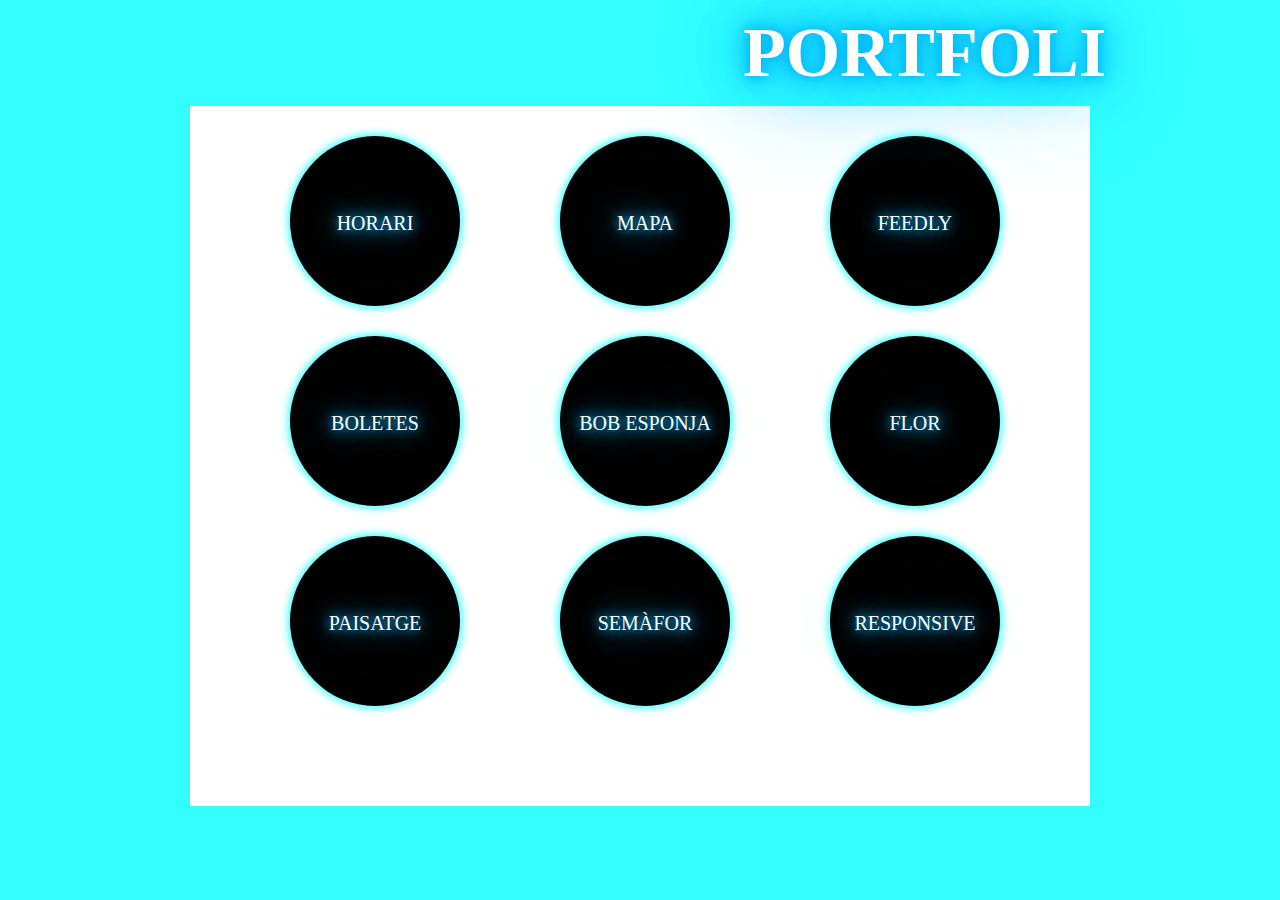
<file: index.html>
<!DOCTYPE html>
<html>
<head>
<meta charset="utf-8">
<meta lang="en">
<meta author="saprit">
<title>PORTFOLI</title>
  <link rel="stylesheet" href="estilos.css">
  </head>

<body>
<div id="cabecera"><h1>PORTFOLI</h1></div>
<div id="contenedor">
<div class="boletes"><a href="02_kaur/index.html" target="_blank"><p>HORARI</p></a></div>
<div class="boletes"><a href="mapa/index.html" target="_blank"><p>MAPA</p></a></div>
<div class="boletes"><a href="FEEDLY/index.html" target= "_blank"><p>FEEDLY</p></a></div>
<div class="boletes"><a href="BOLETES/index.html" target="_blank"><p>BOLETES</p></a></div>
<div class="boletes"><a href="BOB_ESPONJA/index.html" target= "_blank"><p>BOB ESPONJA</p></a></div>
<div class="boletes"><a href="FLOR/index.html" target="_blank"><p>FLOR</p></a></div>
<div class="boletes"><a href="PAISATGE/index.html" target="_blank"><p>PAISATGE</p></a></div>
<div class="boletes"><a href="SEMAFOR/index.html" target="_blank"><p>SEMÀFOR</p></a></div>
<div class="boletes"><a href="RESPONSIVE/index.html" target="_blank"><p>RESPONSIVE</p></a></div>













</div>







</body>
</html>
</file>
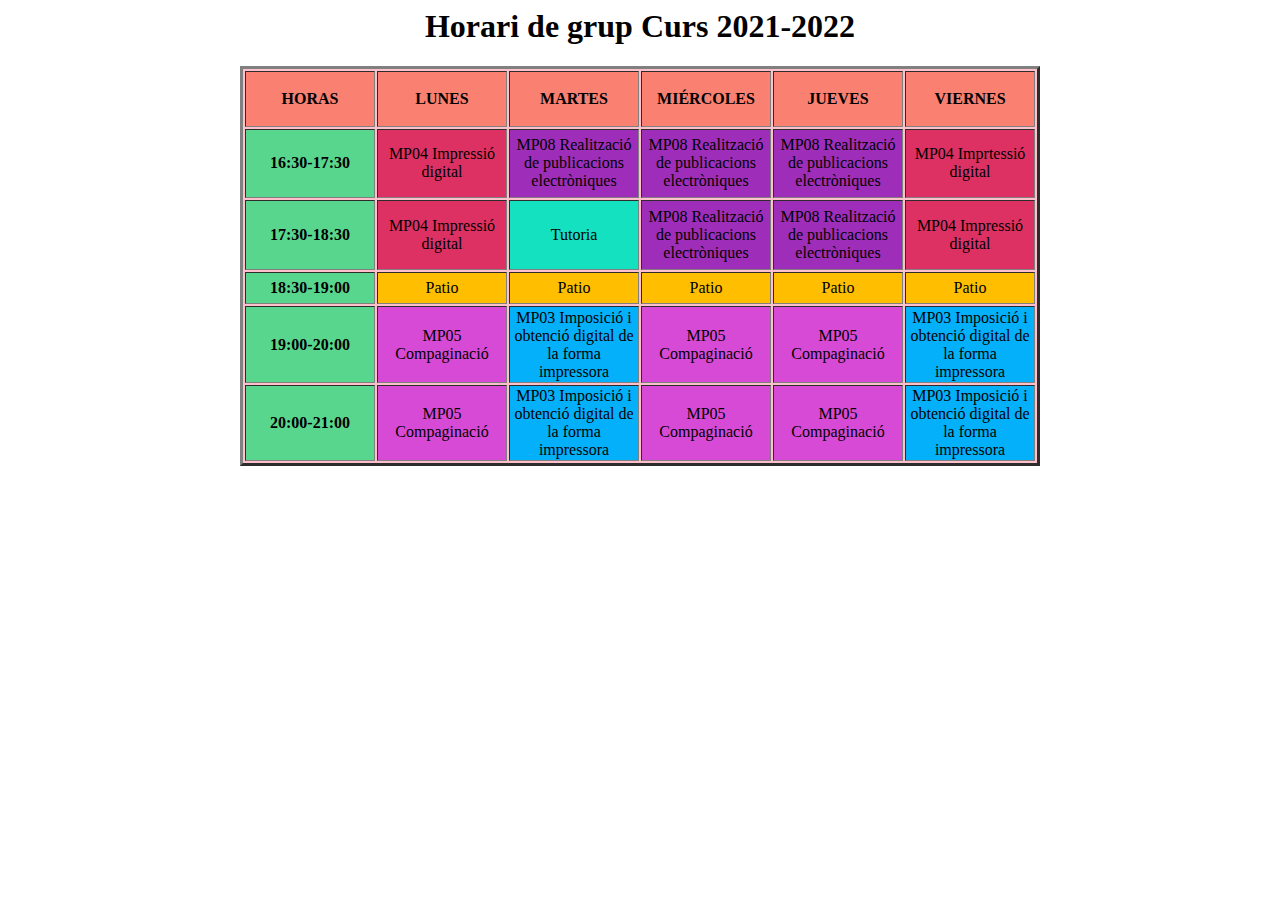
<file: 02_kaur/index.html>
<html>
<!DOCTYPE html>
<head>
  <meta charset="utf-8">
  <meta lang="es">
  <meta author="Saprit">
  <title>mi horario</title>
</head>
<body>
  <h1><center>Horari de grup Curs 2021-2022</h1>
  <table bgcolor="pink" width="800px" height="400px" border="3px" align="center">
    <tr>
      <td width="16%" height="20%" bgcolor="#FA8072" align=center> <strong>HORAS</strong></td>
      <td width="16%" height="20%" bgcolor="#FA8072" align=center> <strong>LUNES</strong></td>
      <td width="16%" height="20%" bgcolor="#FA8072" align=center> <strong>MARTES</strong></td>
      <td width="16%" height="20%" bgcolor="#FA8072" align=center> <strong>MIÉRCOLES</strong></td>
      <td width="16%" height="20%" bgcolor="#FA8072" align=center> <strong>JUEVES</strong></td>
      <td width="16%" height="20%" bgcolor="FA8072" align=center> <strong>VIERNES</strong></td>
    </tr>
    <tr>
      <td width="16%" height="20%" bgcolor="#58D68D " align=center> <strong>16:30-17:30</strong></td>
      <td width="16%" height="20%" bgcolor="#DE3163" align=center> MP04 Impressió digital</td>
      <td width="16%" height="20%" bgcolor="#9E2EB9" align=center> MP08 Realització de publicacions electròniques</td>
      <td width="16%" height="20%" bgcolor="#9E2EB9" align=center> MP08 Realització de publicacions electròniques</td>
      <td width="16%" height="20%" bgcolor="#9E2EB9" align=center> MP08 Realització de publicacions electròniques</td>
      <td width="16%" height="20%" bgcolor="#DE3163" align=center> MP04 Imprtessió digital</td>
    </tr>
    <tr>
      <td width="16%" height="20%" bgcolor="#58D68D " align=center> <strong>17:30-18:30</strong></td>
      <td width="16%" height="20%" bgcolor="#DE3163" align=center>MP04 Impressió digital</td>
      <td width="16%" height="20%" bgcolor="#14E1BF" align=center>Tutoria</td>
      <td width="16%" height="20%" bgcolor="#9E2EB9" align=center>MP08 Realització de publicacions electròniques</td>
      <td width="16%" height="20%" bgcolor="#9E2EB9" align=center>MP08 Realització de publicacions electròniques</td>
      <td width="16%" height="20%" bgcolor="#DE3163" align=center>MP04 Impressió digital</td>
    </tr>
    <tr>
      <td width="16%" height="10%" bgcolor="#58D68D " align=center><strong>18:30-19:00</strong></td>
      <td width="16%" height="10%" bgcolor="#FFBF00" align=center>Patio</td>
      <td width="16%" height="10%" bgcolor="#FFBF00" align=center>Patio</td>
      <td width="16%" height="10%" bgcolor="#FFBF00" align=center>Patio</td>
      <td width="16%" height="10%" bgcolor="#FFBF00" align=center>Patio</td>
      <td width="16%" height="10%" bgcolor="#FFBF00" align=center>Patio</td>
    </tr>
    <tr>
      <td width="16%" height="20%" bgcolor="#58D68D " align=center><strong>19:00-20:00</strong></td>
      <td width="16%" height="20%" bgcolor="D64AD6" align=center>MP05 Compaginació</td>
      <td width="16%" height="20%" bgcolor="#04B0FA" align=center>MP03 Imposició i obtenció digital de la forma impressora</td>
      <td width="16%" height="20%" bgcolor="#D64AD6" align=center>MP05 Compaginació</td>
      <td width="16%" height="20%" bgcolor="D64AD6" align=center>MP05 Compaginació</td>
      <td width="16%" height="20%" bgcolor="#04B0FA" align=center>MP03 Imposició i obtenció digital de la forma impressora</td>
    </tr>
    <tr>
      <td width="16%" height="20%" bgcolor="#58D68D " align=center><strong>20:00-21:00</strong></td>
      <td width="16%" height="20%" bgcolor="D64AD6" align=center>MP05 Compaginació</td>
      <td width="16%" height="20%" bgcolor="#04B0FA" align=center>MP03 Imposició i obtenció digital de la forma impressora</td>
      <td width="16%" height="20%" bgcolor="#D64AD6" align=center>MP05 Compaginació</td>
      <td width="16%" height="20%" bgcolor="#D64AD6" align=center>MP05 Compaginació</td>
      <td width="16%" height="20%" bgcolor="#04B0FA" align=center>MP03 Imposició i obtenció digital de la forma impressora</td>
    </tr>
  </table>
</body>
</html>
</file>
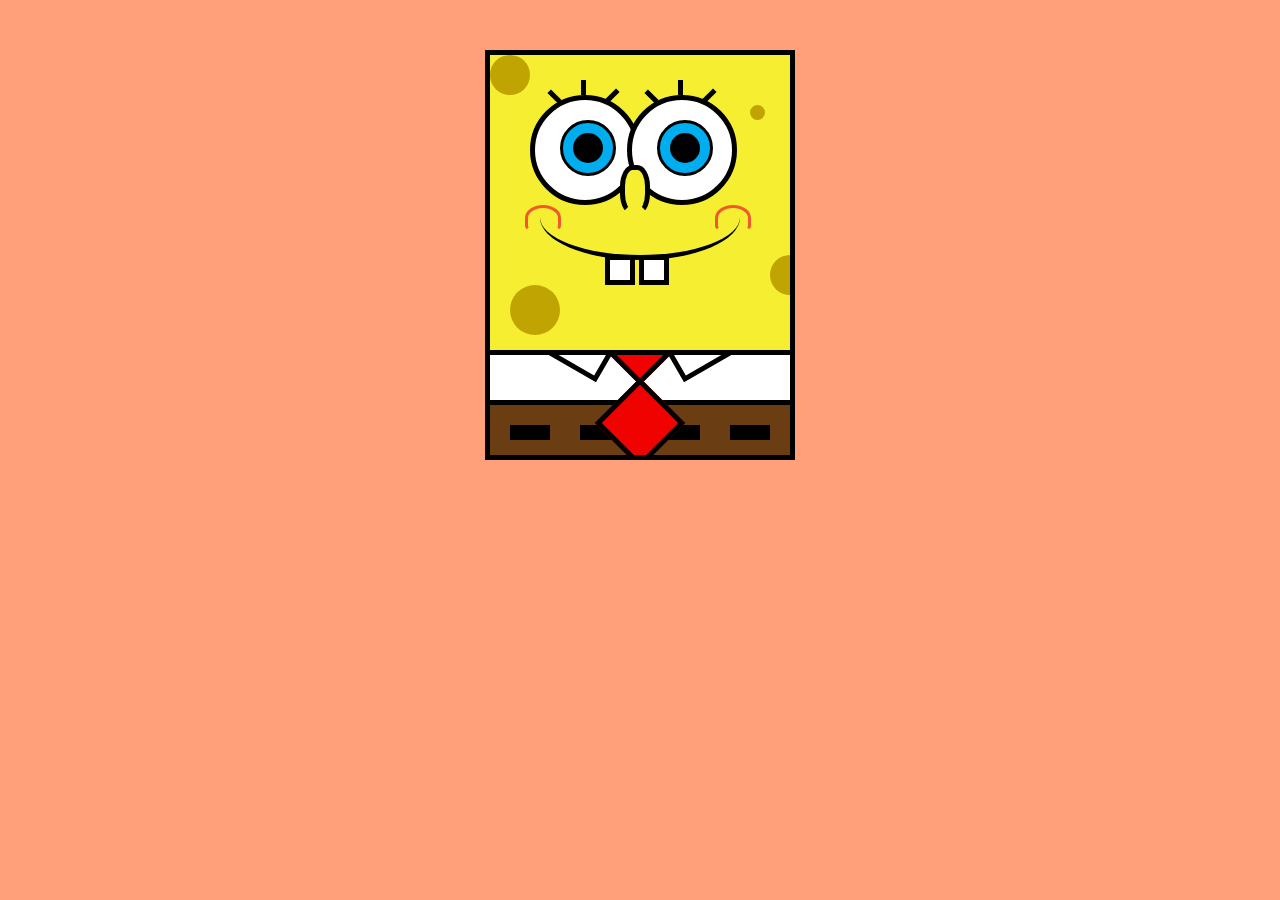
<file: BOB_ESPONJA/index.html>
<!DOCTYPE html>
<html>
<head>
  <meta charset="utf-8">
  <meta lang="en">
  <meta author="SAPRIT">
  <title>Bob Esponja</title>
  <link rel="stylesheet" href="estils.css">
</head>
<body>
  <div class="cuerpo">
    <div class="ojos">
      <div class="ojo">
        <div class="pestanas">
          <div class="pestana primera"></div>
          <div class="pestana segunda"></div>
          <div class="pestana tercera"></div>
        </div>
        <div class="ojo_externo">
          <div class="ojo_interno"></div>
        </div>
      </div>

      <div class="ojo">
        <div class="pestanas">
          <div class="pestana primera"></div>
          <div class="pestana segunda"></div>
          <div class="pestana tercera"></div>
        </div>
        <div class="ojo_externo">
          <div class="ojo_interno"></div>
        </div>
      </div>
    </div>

    <div class="nariz"></div>

    <div class="boca">

      <div class="mejilla primera"></div>

      <div class="dientes">
        <div class="diente"></div>
        <div class="diente"></div>
      </div>

      <div class="mejilla segunda"></div>
    </div>

    <div class="poro primero"></div>
    <div class="poro segundo"></div>
    <div class="poro tercero"></div>
    <div class="poro cuarto"></div>


      <div class="camisa">

        <div class="cuello primero"></div>

        <div class="corbata">
            <div class="cuello_corbata"></div>
        </div>

        <div class="cuello segundo"></div>

      </div>

      <div class="cola_corbata"></div>
      <div class="pantalones">
          <div class="cinturon primero"></div>
          <div class="cinturon segundo"></div>
          <div class="cinturon tercero"></div>
          <div class="cinturon cuarto"></div>
      </div>

  </div>

</body>
</html>
</file>
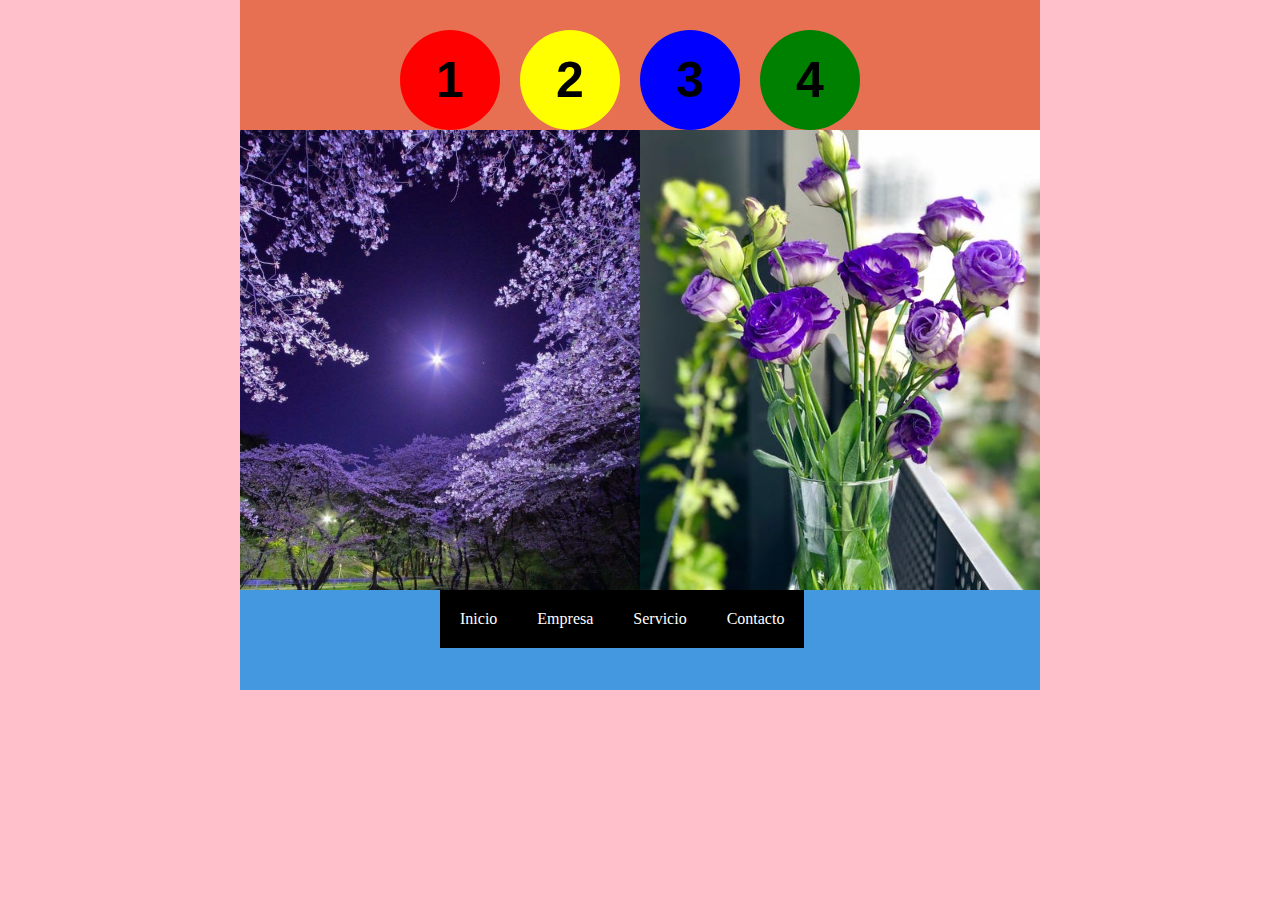
<file: BOLETES/index.html>
<!DOCTYPE html>
<html>
 <head>
   <meta charset="utf-8">
   <meta lang="es">
   <meta author="SAPRIT">
   <title>Flotamos</title>
   <link rel="stylesheet" href="estils.css" type="text/css">
  </head>

  <body>
    <div id="contenidor">
    <div id="cabecera">
    <div id="menu">
      <div id="uno" class="boletas"><p>1</p></div>
      <div id="dos" class="boletas"><p>2</p></div>
      <div id="tres" class="boletas"><p>3</p></div>
      <div id="cuatro" class="boletas"><p>4</p></div>
    </div>
    </div>

      <div class="izq"></div>
      <div class="der"></div>
      <div id="footer">
        <ul>
          <li><a href="#">Inicio</a></li>
          <li><a href="#">Empresa</a></li>
          <li><a href="#">Servicio</a></li>
          <li><a href="#">Contacto</a></li>
        </ul>

    </div>

  </body>
</html>
</file>
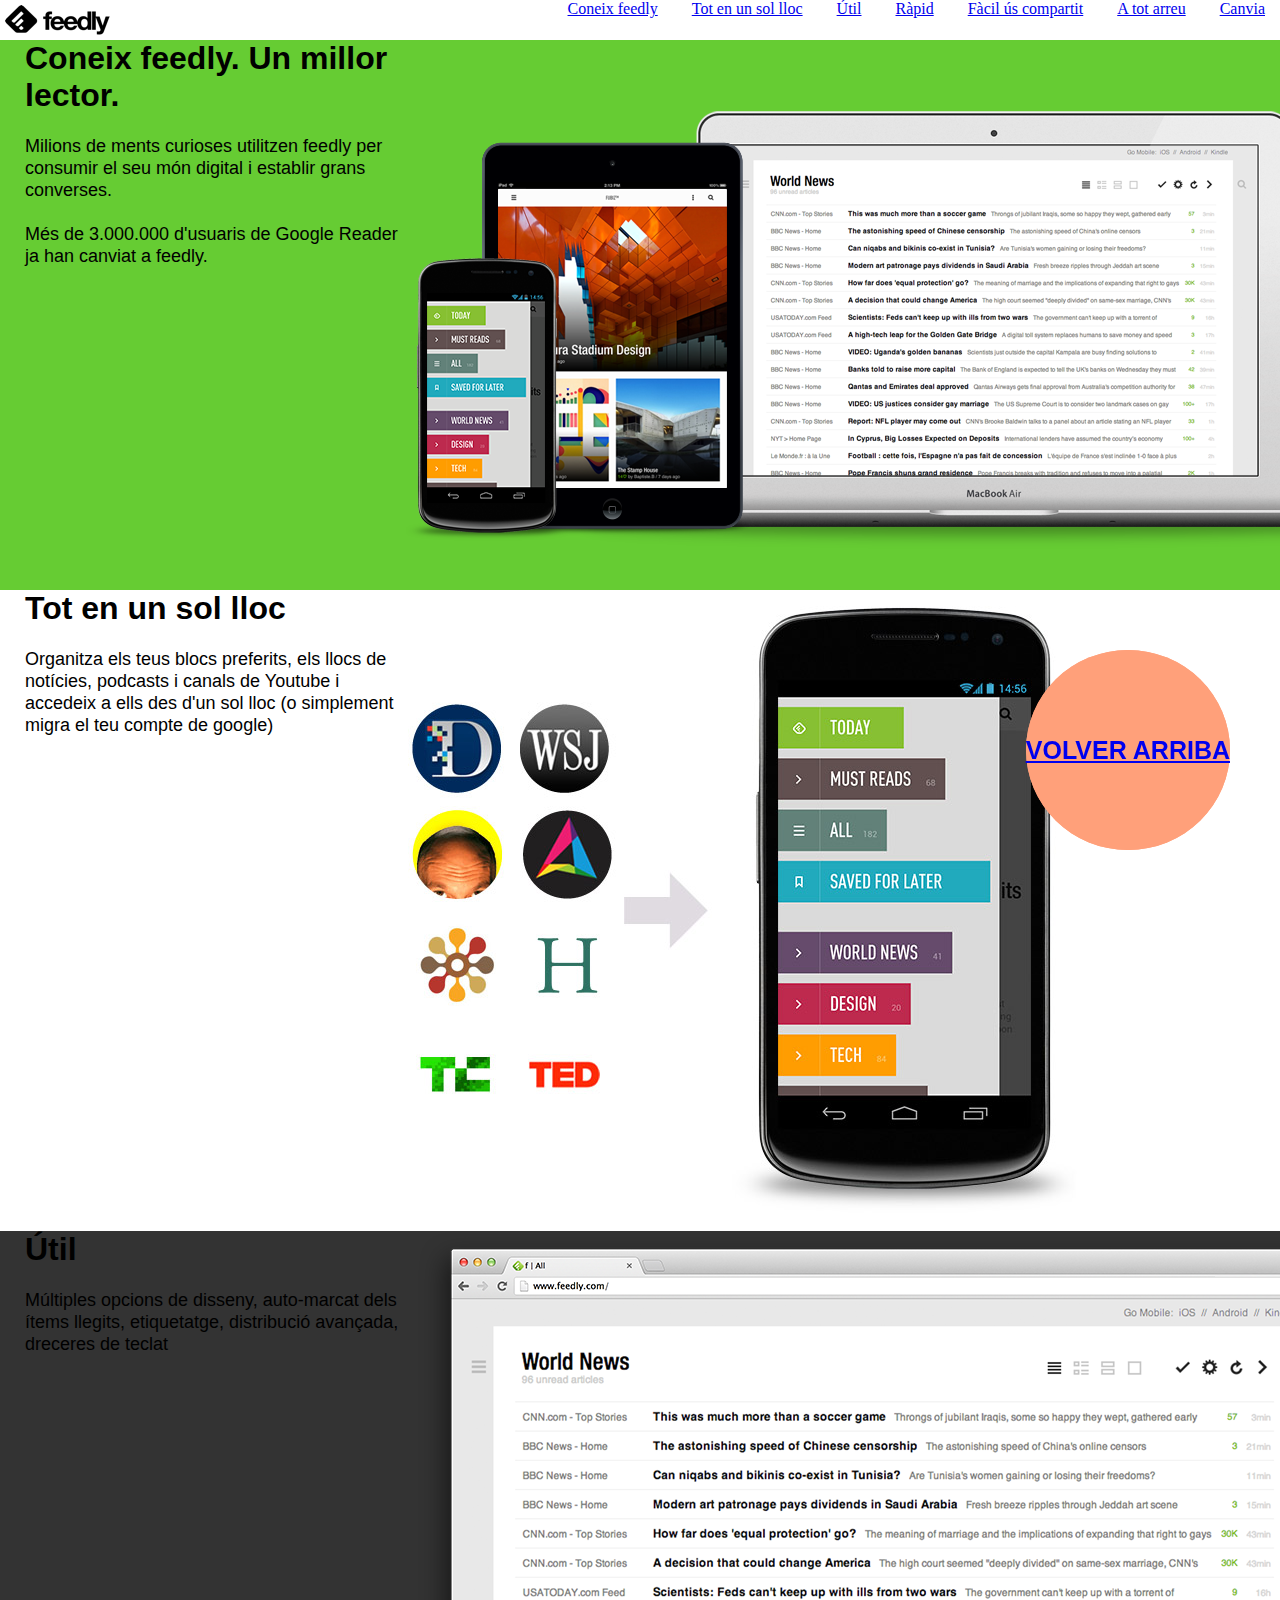
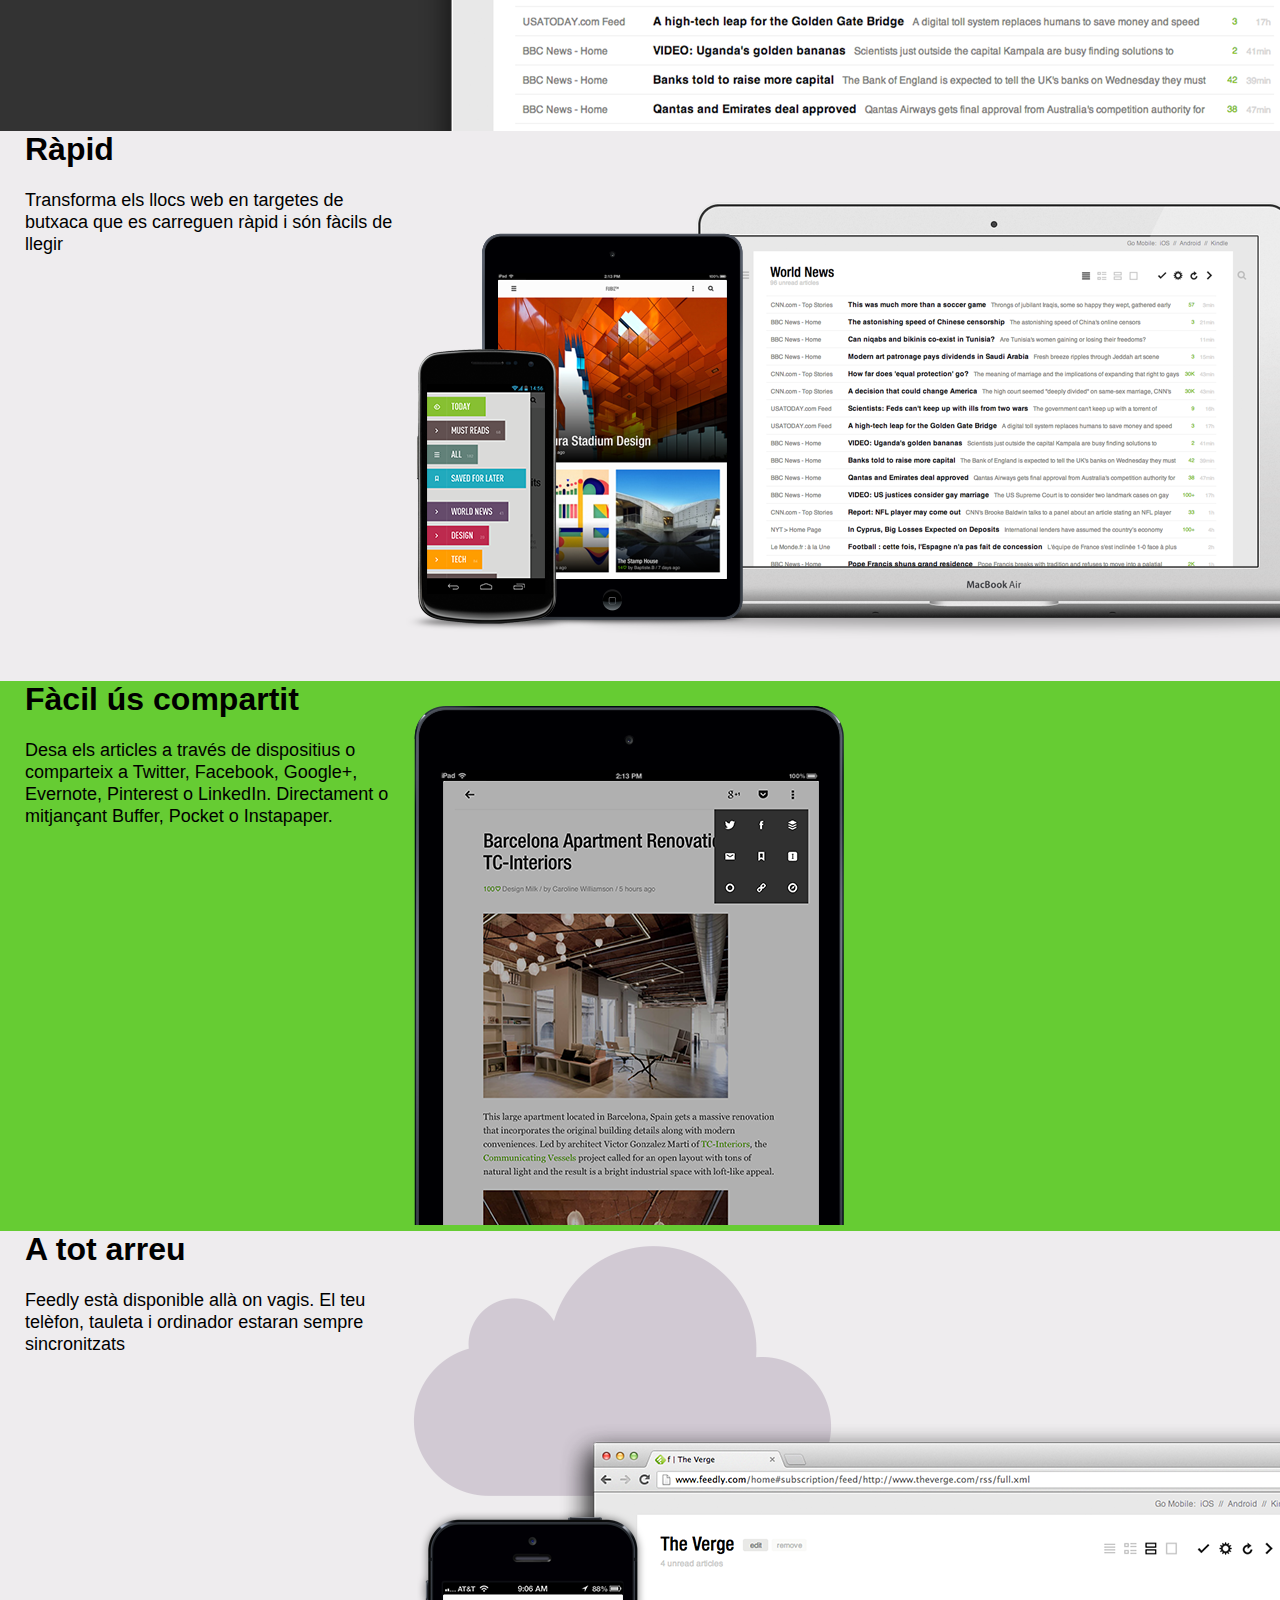
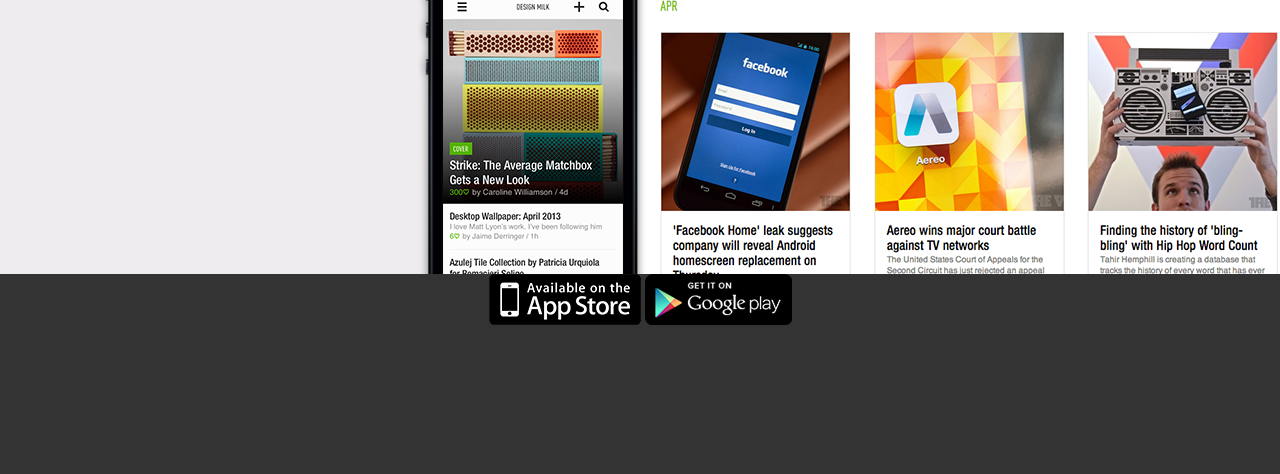
<file: FEEDLY/index.html>
<!DOCTYPE html>

<html>

<head>
  <meta charset="utf-8">
  <meta lang="en">
  <meta autor="SAPRIT">
  <title> Feedly </title>
  <link rel="stylesheet" href="estils.css">
</head>

<body>
<div id="boton"><a href=inici>VOLVER ARRIBA</a></div>

  <div id="cabecera"> <a name="cabecera"></a><a name="inici"></a>
<ul>
  <li><a href="#coneix"target="blank">Coneix feedly</a></li>
  <li><a href="#tot"target="blank">Tot en un sol lloc</a></li>
  <li><a href="#útil"target="blank">Útil</a></li>
  <li><a href="#ràpid"target="blank">Ràpid</a></li>
  <li><a href="#fàcil"target="blank">Fàcil ús compartit</a></li>
  <li><a href="#arreu"target="blank">A tot arreu</a></li>
  <li><a href="#footer"target="blank">Canvia</a></li>
</ul>
</div>

  <div id="coneix">
    <h1> <a name="coneix">Coneix feedly. Un millor lector.</a></h1>
<p>Milions de ments curioses utilitzen feedly per consumir el seu món digital i
  establir grans converses.
<br><br>Més de 3.000.000 d'usuaris de Google Reader ja han canviat a feedly.
</p> </div>

  <div id="tot">
    <h1> <a name="tot">Tot en un sol lloc</a></h1>
<p>Organitza els teus blocs preferits, els llocs de notícies, podcasts i canals
  de Youtube i accedeix a ells des d'un sol lloc (o simplement migra el teu compte de google)
</p></div>

  <div id="útil">
    <h1> <a name="ràpid">Útil</a></h1>
<p>Múltiples opcions de disseny, auto-marcat dels ítems llegits, etiquetatge,
  distribució avançada, dreceres de teclat
</p></div>

  <div id="ràpid">
    <h1> <a name="ràpid">Ràpid</a></h1>
<p>Transforma els llocs web en targetes de butxaca que
  es carreguen ràpid i són fàcils de llegir</p>

</div>
  <div id="fàcil">
  <h1> <a name="fàcil">Fàcil ús compartit</a></h1>
<p>Desa els articles a través de dispositius o comparteix
   a Twitter, Facebook, Google+, Evernote, Pinterest o
   LinkedIn. Directament o mitjançant Buffer, Pocket o
   Instapaper.</p>

</div>
  <div id="arreu">
    <h1><a name="arreu">A tot arreu</a></h1>
<p>Feedly està disponible allà on vagis. El teu telèfon, tauleta i ordinador
  estaran sempre sincronitzats</p></div>

<div id="footer"><a name="canvia">
<center>
  <a href="https://apps.apple.com/es/app/feedly-smart-news-reader/id396069556"
  target="_blank"><img src="img/appstore.png"></a>
  <a href="https://play.google.com/store/apps/details?id=com.devhd.feedly&hl=es_CO"
  target="_blank"><img src="img/googleplay.png"></a>
<div id="boton"><a href="#inici">VOLVER ARRIBA</a></div>
 </div>

</body>
</html>
</file>
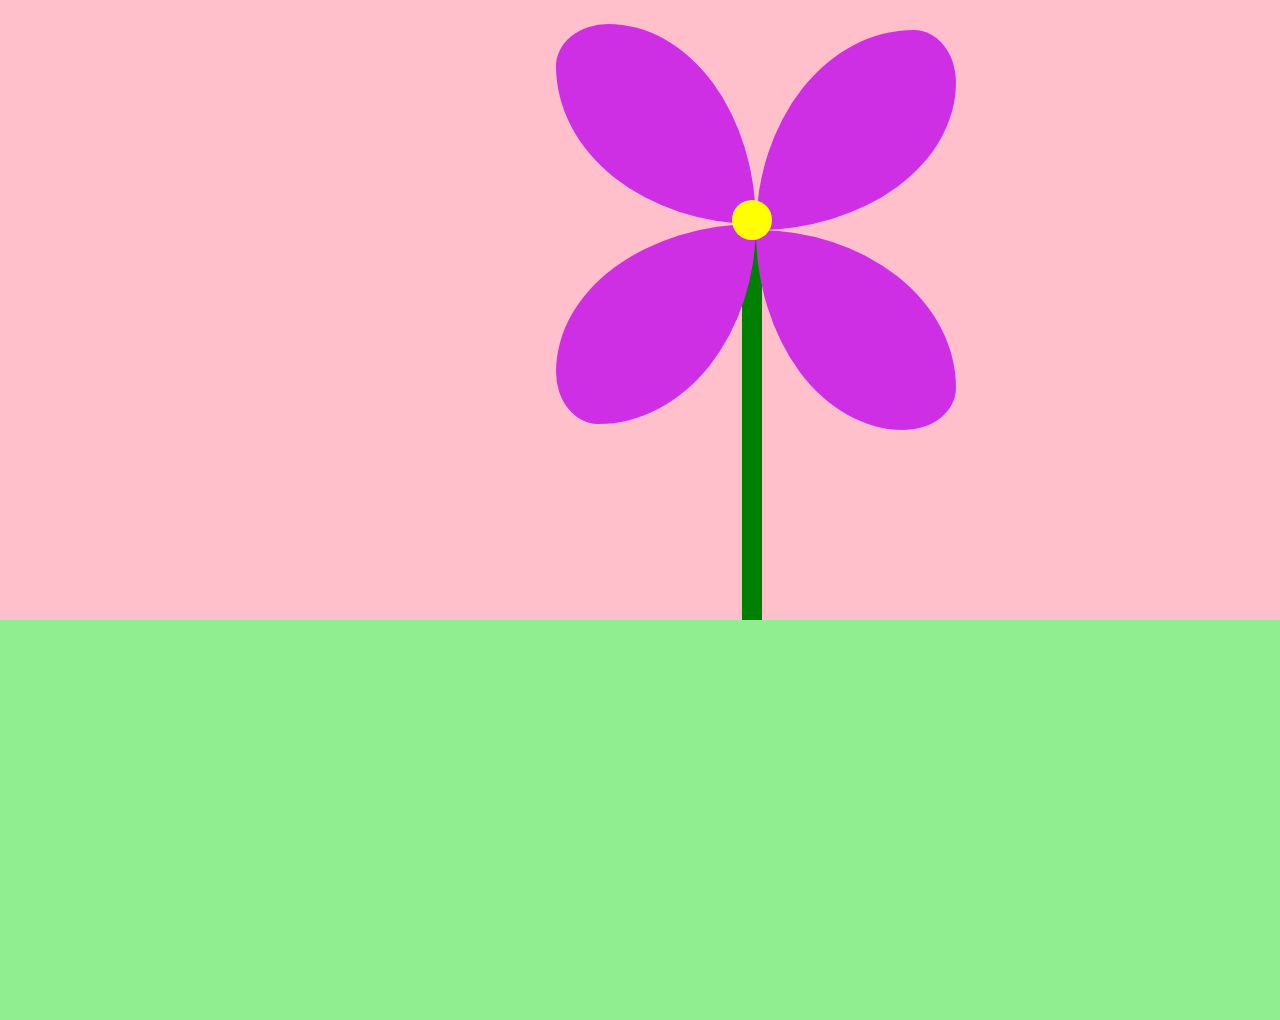
<file: FLOR/index.html>
<!DOCTYPE html>
<html >
  <head>
    <meta charset="utf-8">
    <meta lang="es" dir="ltr">
    <meta author=saprit>
    <link rel="stylesheet" href="estils.css">
    <title>mi floreta</title>
  </head>
  <body>

    <div id="flor">
    <div class="petalo" id="p1"></div>
    <div class="petalo" id="p2"></div>
    <div class="petalo" id="p3"></div>
    <div class="petalo" id="p4"></div>
    <div class="boleta"></div>
    </div>
    <div class="palo"></div>
    <div class="gespa"></div>











    </body>
    </html>
</file>
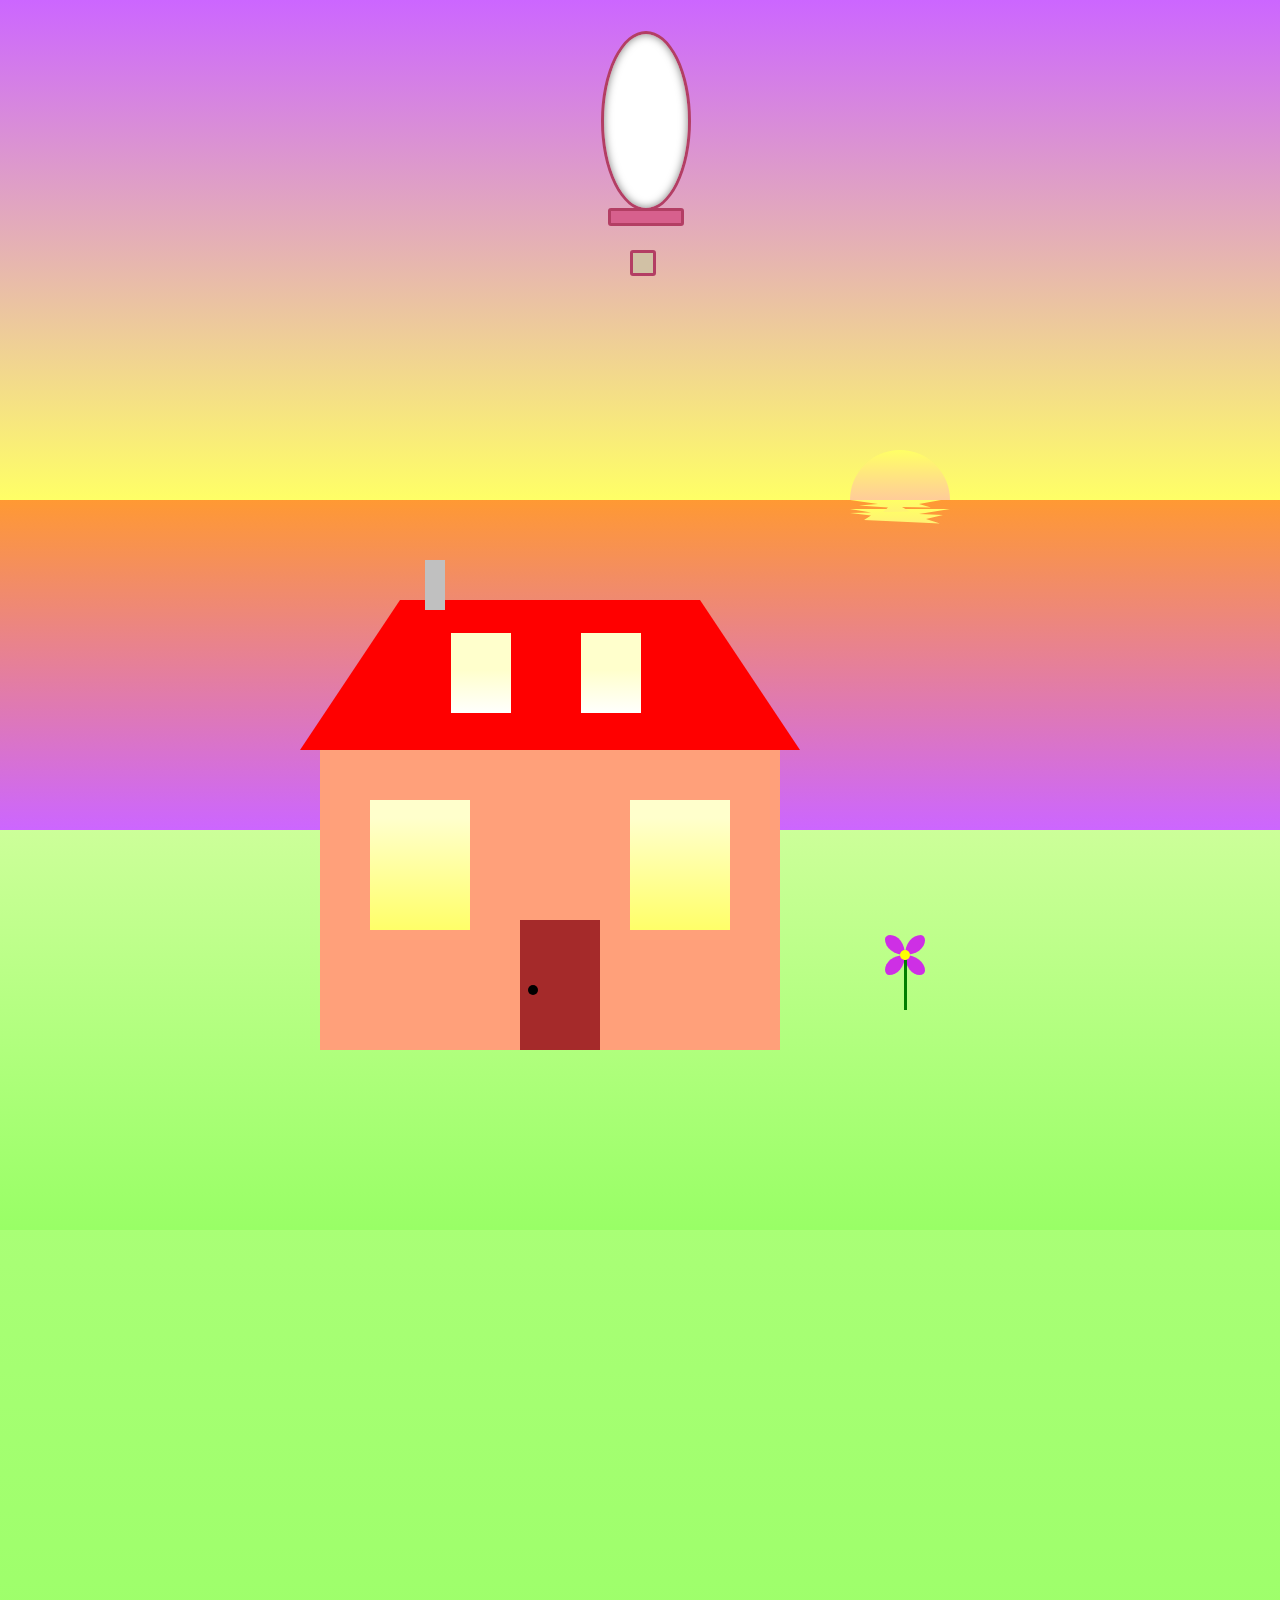
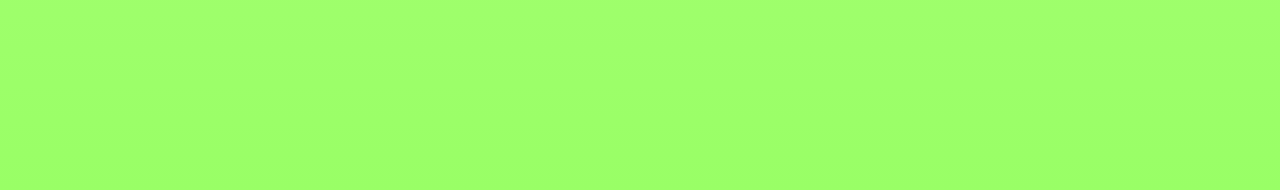
<file: PAISATGE/index.html>
<!DOCTYPE>
<html>
<head>
<meta charset="utf-8">
<meta lang="en">
<meta author="SAPRIT">
<title>Paisaje</title>
<link rel="stylesheet" href="estils.css" type="text/css">
</head>
<body>

<div class="cielo">

<div class="hot-air-balloon">
  <div class="balloon"><span></span></div>
  <div class="basket"></div>
</div>
</div>
<div class="sol"></div>
<div class="sol_reflection_1"></div>
<div class="sol_reflection_2"></div>

<div class="mar"></div>
<div class="watchtowerA"></div>
<div class="watchtowerB"></div>
<div class="ventana"></div>
<div class="puerta"></div>

<div class="casa">
    <div class="traingle"></div>
    <div class="square">
      <div class="ventana_1"></div>
      <div class="ventana_2"></div>
    </div>
    <div class="interior ventana_1"></div>
    <div class="interior ventana_2"></div>
    <div class="puerta_2">
      <div class="handle"></div>
    </div>

    <div id="smoke">
      <span class="s0"></span>
      <span class="s1"></span>
      <span class="s2"></span>
      <span class="s3"></span>
      <span class="s4"></span>
      <span class="s5"></span>
      <span class="s6"></span>
      <span class="s7"></span>
      <span class="s8"></span>
      <span class="s9"></span>
    </div>



</div>
<div class="land"></div>
<div class="chimenia"></div>

<div id="flor">
<div class="petalo" id="p1"></div>
<div class="petalo" id="p2"></div>
<div class="petalo" id="p3"></div>
<div class="petalo" id="p4"></div>
<div class="boleta"></div>

</div>
<div class="palo"></div>






</body>
</html>
</file>
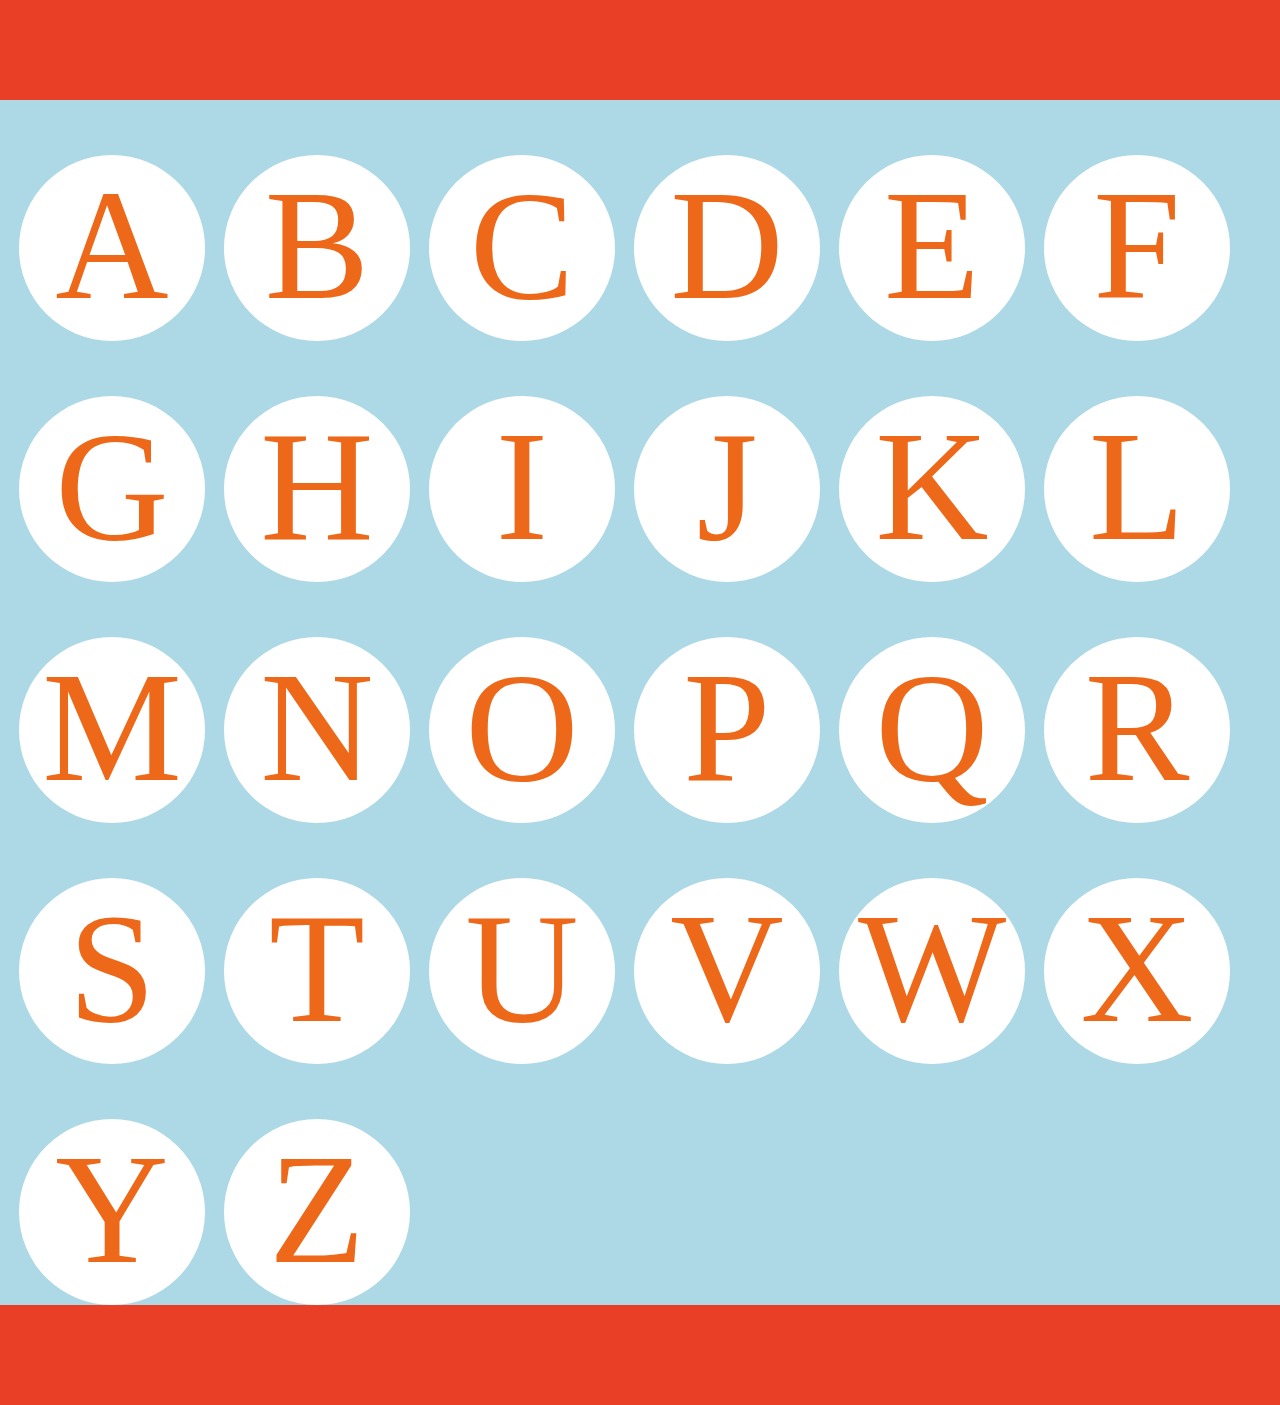
<file: RESPONSIVE/index.html>
<!DOCTYPE html>
<html>
 <head>
   <meta charset="utf-8">
   <meta lang="en">
   <meta author="SAPRIT">
   <title>S</title>
   <link rel="stylesheet" href="estils.css">


  </head>
  <style>
  ::-webkit-scrollbar{
    width: 10px;
  }

  ::-webkit-scrollbar-track{
    border-radius: 5px;
    box-shadow: inset 0 0 10px black;
  }

  ::-webkit-scrollbar-thumb{
    border-radius: 5px;
    background-color: #009578;
  }

  ::-webkit-scrollbar-thumb:hover{
    background-color: #6dcdb1;
  }
  </style>
  <body>
    <div>

      <div id="header"> </div>

        <div class="letra">A</div>
        <div class="letra">B</div>
        <div class="letra">C</div>
        <div class="letra">D</div>
        <div class="letra">E</div>
        <div class="letra">F</div>
        <div class="letra">G</div>
        <div class="letra">H</div>
        <div class="letra">I</div>
        <div class="letra">J</div>
        <div class="letra">K</div>
        <div class="letra">L</div>
        <div class="letra">M</div>
        <div class="letra">N</div>
        <div class="letra">O</div>
        <div class="letra">P</div>
        <div class="letra">Q</div>
        <div class="letra">R</div>
        <div class="letra">S</div>
        <div class="letra">T</div>
        <div class="letra">U</div>
        <div class="letra">V</div>
        <div class="letra">W</div>
        <div class="letra">X</div>
        <div class="letra">Y</div>
        <div class="letra">Z</div>

      <div id="footer"> </div>










  </body>
  </html>
</file>
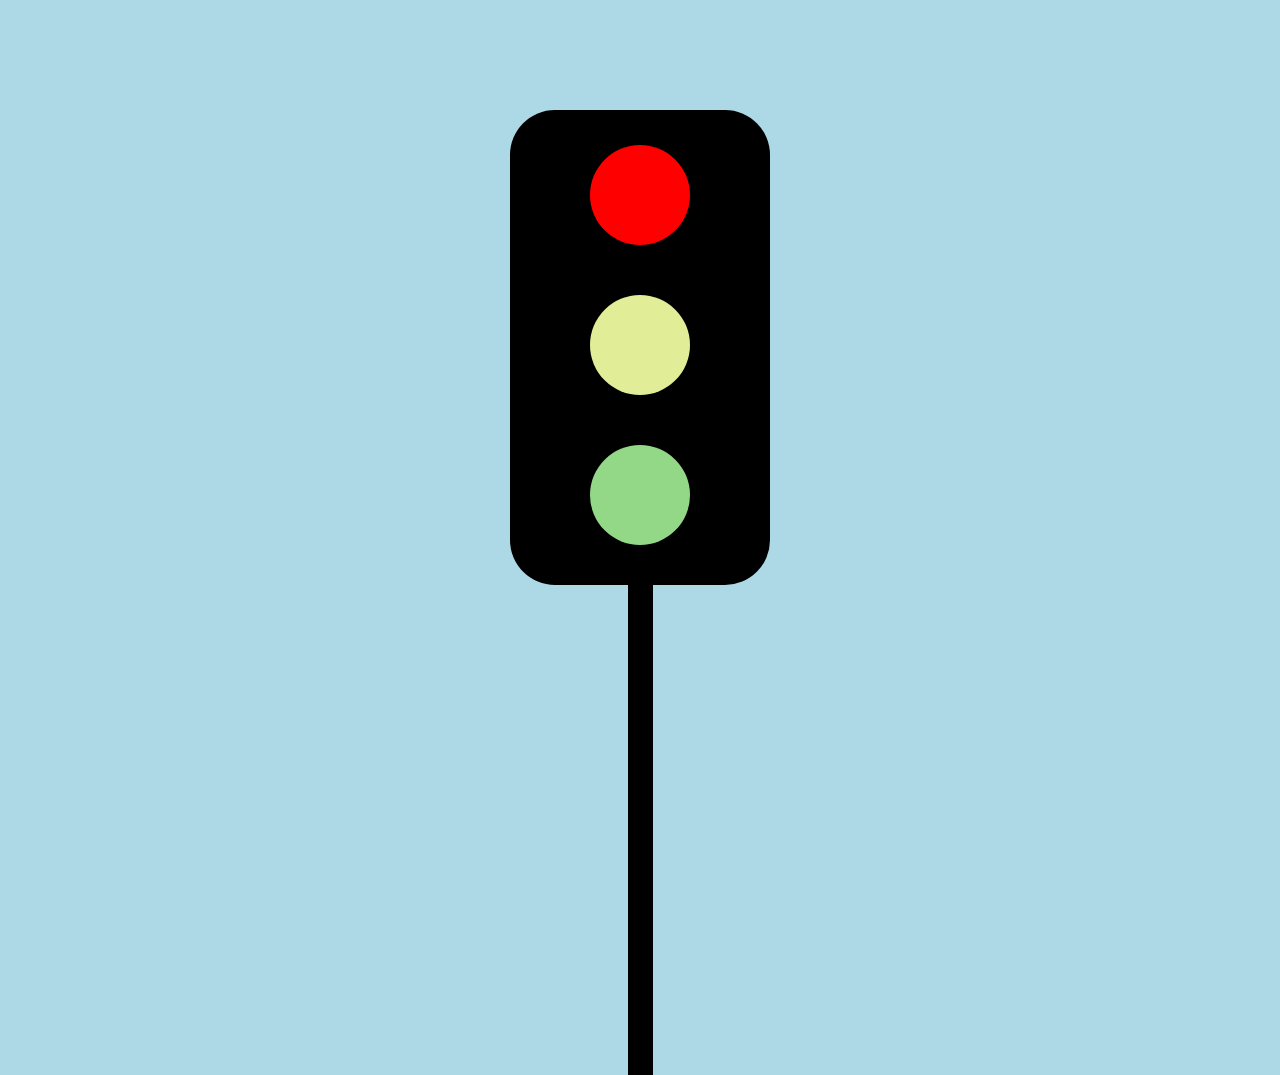
<file: SEMAFOR/index.html>
<!DOCTYPE html>
<html>
 <head>
   <meta charset="utf-8">
   <meta lang="en">
   <meta author="SAPRIT">
   <title>Semafor</title>
   <link rel="stylesheet" href="estils.css">
  </head>
  <body>
    <div id="cuerpo">
      <div class="rojo"</div>
        <div class="amarillo"</div>
          <div class="verde"</div>
    </div>
    <div id="palito"></div>







  </body>
  </html>
</file>
<file: estilos.css>
*{
  margin:0;
  padding: 0;
}
body{
  background-color: #33ffff;

}

1


#cabecera{
  width: 180%;
  height: 100px;
  background-color: black;
  box-shadow: 0 0 5px #33ffff,
              0 0 5px #66ffff;
}


#contenedor{
  background-color: white;
  width: 900px;
  height: 700px;
  margin: 0 auto;
}

.boletes p{
  color: white;
  line-height: 175px;
  font-size: 20px;
  text-align: center;
  text-shadow: 0 0 10px #00b3ff,
               0 0 20px #00b3ff,
               0 0 40px #00b3ff,
               0 0 80px #00b3ff,
               0 0 120px #00b3ff;
}

#cabecera h1{
  font-size: 70px;
  padding: 13px;
  margin-left: 730px;
  color: white;
  text-shadow: 0 0 10px #00b3ff,
               0 0 20px #00b3ff,
               0 0 40px #00b3ff,
               0 0 80px #00b3ff,
               0 0 120px #00b3ff;

}








#contenedor div{
  line-height: 50px;
  margin-left: 100px;
}

.boletes{
  width: 170px;
  height: 170px;
  background-color: black;
  border-radius: 50%;
  float: left;
  margin-top: 30px;
  box-shadow: 0 0 10px #33ffff,
              0 0 10px #66ffff;
}

.boletes a{
  text-decoration: none;
}

.boletes:hover{
  opacity: 70%;
  transform: scale(1.1);
  transition-duration: 2s;
  cursor: pointer;

}


@media only screen and (max-width:470px){

  #cabecera{
    width: 100%;
    height: 80px;
    background-color: black;
    box-shadow: 0 0 5px #33ffff,
                0 0 5px #66ffff;
  }


  #contenedor{
    background-color: white;
    width: 100%;
    height: 1830px;
    margin: 0 auto;
  }

  .boletes p{
    color: white;
    line-height: 175px;
    font-size: 15px;
    text-align: center;
    text-shadow: 0 0 10px #00b3ff,
                 0 0 20px #00b3ff,
                 0 0 40px #00b3ff,
                 0 0 80px #00b3ff,
                 0 0 120px #00b3ff;
  }

  #cabecera h1{
    font-size: 45px;
    padding: 13px;
    margin-left: 80px;
  }



  #contenedor div{
    line-height: 50px;
    margin-left: 100px;
  }

  .boletes{
    width: 170px;
    height: 170px;
    background-color: black;
    border-radius: 50%;
    float: left;
    margin-top: 30px;
    box-shadow: 0 0 10px #33ffff,
                0 0 10px #66ffff;
  }

  .boletes a{
    text-decoration: none;
  }

  .boletes:hover{
    opacity: 70%;
    transform: scale(1.1);
    transition-duration: 2s;
    cursor: pointer;

  }




}
</file>
<file: BOB_ESPONJA/estils.css>
body{
  background-color: lightsalmon;
}

.cuerpo{
  background: #f5EE31;
  width: 300px;
  height: 400px;
  border: 5px solid #000;
  position: relative;
  margin: 50px auto;
  overflow: hidden;
}

.ojos{
  position: absolute;
  left: 40px;
  top: 40px;
  width: 210px;
  z-index: 10;
}

.ojo{
  background-color: #fff;
  position: relative;
  border: 5px solid #000;
  width: 100px;
  height: 100px;
  margin-right: -17px;
  display: inline-block;
  border-radius: 50%;
}

.ojo_externo{
  width: 50px;
  height: 50px;
  border-radius: 50%;
  position: absolute;
  top: 20px;
  left: 25px;
  background-color: #00AEEF;
  border: 3px solid #000;
}

.ojo_interno{
  width: 30px;
  height: 30px;
  background-color: #000;
  border-radius: 50%;
  position: relative;
  top: 10px;
  left: 10px;
}

.pestanas{
  position: relative;
  bottom: 28px;
  left: 12px;
}

.pestana{
  width:15px;
  height:5px;
  background-color: #000;
  display: inline-block;
  transform: rotate(90deg);
  margin-right: 10px;
}

.pestana.primera{
  position: relative;
  top: 13px;
  transform: rotate(45deg);
}


.pestana.segunda{
  position: relative;
  top: 4px;
}

.pestana.tercera{
  position: relative;
  top: 12px;
  transform: rotate(-45deg);
}

.nariz{
  width: 20px;
  height: 40px;
  background-color: #f5EE31;
  position: absolute;
  top: 110px;
  left: 130px;
  border: 5px solid #000;
  z-index: 10;
  border-bottom: 5px solid transparent;
  border-radius: 42.5%;
}

.boca{
  width: 200px;
  height: 80px;
  background: transparent;
  position: absolute;
  top: 120px;
  left: 50px;
  border-radius: 50%;
  border-bottom: 5px solid #000;
}

.dientes{
  position: relative;
  top: 80px;
  left: 65px;
}

.diente{
  width: 20px;
  height: 20px;
  background-color: #fff;
  border: 5px solid #000;
  display: inline-block;
}

.mejilla{
  width: 30px;
  height: 20px;
  background: transparent;
  position: absolute;
  top: 30px;
  border: 3px solid #f1592A;
  border-bottom: 3px solid transparent;
  border-radius: 50% 50% 20% 20%;
}

.mejilla.primera{
  left:-15px;
}

.mejilla.segunda{
  left: 175px;
}

.camisa{
  width: 100%;
  height: 50px;
  position: absolute;
  background: #fff;
  bottom: 50px;
  border-top: 5px solid #000;
  overflow: hidden;
}


.cuello{
  width: 50px;
  height: 30px;
  position: absolute;
  background: #fff;
  top: -25px;
  border: 5px solid #000;
  transform: rotate(30deg);
}

.cuello.primero{
  left: 60px;
}

.cuello.segundo{
  left: 180px;
  transform: rotate(-30deg);
}

.cuello_corbata{
  width: 40px;
  height: 40px;
  background-color: #f00200;
  border: 5px solid #000;
  position: absolute;
  left: 125px;
  bottom: 30px;
  transform: rotate(45deg);
  z-index: 50;
}

.cola_corbata{
  width: 54px;
  height: 54px;
  background-color: #f00200;
  border: 5px solid #000;
  position: absolute;
  left: 118px;
  bottom: 0px;
  z-index: 50;
  transform: rotate(45deg);
}

.pantalones{
  width:100%;
  height: 50px;
  background-color: #6a3d13;
  position: absolute;
  bottom: 0%;
  border-top: 5px solid #000;
  z-index: 10;
}

.cinturon{
  width: 40px;
  height: 15px;
  position: absolute;
  top: 20px;
  background-color: #000;
}

.cinturon.primero{
  left: 20px;
}

.cinturon.segundo{
  left: 90px;
}

.cinturon.tercero{
  right: 90px;
}

.cinturon.cuarto{
  right: 20px;
}

.poro{
  background-color: #c0a402;
  height: 40px;
  width: 40px;
  position: absolute;
  border-radius: 50%;
  z-index: 1;

}

.poro.primero{
  top: 230px;
  left: 20px;
  height: 50px;
  width: 50px;
}

.poro.segundo{
  top: 200px;
  left: 280px;
}


.poro.tercero{
  top: 50px;
  left: 260px;
  height: 15px;
  width: 15px;
}

.poro.cuatro{
  top: 300px;
  left: 50px;
  height: 30px;
  width: 30px;
}
</file>
<file: BOLETES/estils.css>
*{
  margin: 0;
  padding:0;
}

body{
  background-color: pink;
}

#contenidor{
  width:800px;
  height:400px;
  background-color: #E76F52;
  margin: 0 auto;
}

#cabecera{
  padding: 30px;
}

#menu{
  width:480px;
  margin: 0 auto;
}

.boletas{
  width:100px;
  height: 100px;
  background-color: yellow;
  border-radius: 50px;
  float:left;
  margin-right: 20px;
}

.boletas:hover{
  opacity: 50%;
}

#uno{
  background-color: red;
}

#dos{
  background-color: yellow;
}

#tres{
  background-color: blue;
}

#cuatro{
  background-color: green;
}


.izq{
  width: 340px;
  background-color: #AF7AC5 ;
  height: 400px;
  float: left;
  padding: 30px;
  margin: 0 auto;
  background-image: url(img/trees.jpeg);
  background-size: cover;
}

.der{
  width: 340px;
  background-color: #60DD9A;
  height: 400px;
  float: right;
  padding: 30px;
  margin: 0 auto;
  background-image: url(img/purple.jpeg);
  background-size: cover;
}

#footer{
  height: 100px;
  background-color: #4398E0;
  clear: both;
}

ul{
  list-style-type: none;
  width: 400px;
  margin: 0 auto;
}

li a{
  text-decoration: none;
  display: block;
  padding: 20px;
  background-color: black;
  color: white;
  float:left;
  text-align: center;
}

li a:hover{
  background-color: white;
  color: black;
}

p{
  text-align: center;
  font-weight: bold;
  font-family: arial;
  font-size: 50px;
  line-height: 100px;
}
</file>
<file: FEEDLY/estils.css>
body{
  background-color: pink;
  margin: 0;
  padding: 0;
}

div{
  background-repeat: no-repeat;
  background-position: 400px;
}

h1{
  font-family: helvetica;
  text-align: left;
  width:375px;
  margin-left: 25px;
  margin-top:0;
}
p{
  text-align: left;
  font-size: 18px;
  font-family: helvetica;
  line-height: 22px;
  width:375px;
  margin-left: 25px;
}

ul{
  text-align: right;
  margin-top: 0;
}

li{
  text-decoration: none;
  display: inline;
  margin:15px;
}




a:link{
  text-decoration: underline;
}

a:visited{
  color: #6C3;
}

a:active{
  color:navy;
}

a:hover{
  opacity:65%;
}

#cabecera{
  background-color: #FFF;
  height: 40px;
  background-image: url(img/feedly-logo-small-black.png);
  background-repeat: no-repeat;
  background-position: 5px;
}

#coneix{
  background-color: #6C3;
  height: 550px;
  background-image: url(img/img-hero-full-list.png);
  background-repeat: no-repeat;
  background-position: 400px;
}

#tot{
  background-color: #FFF;
  height: 641px;
  background-image: url(img/allinone.jpg);
  background-repeat: no-repeat;
  background-position: 400px;
}

#útil{
  background-color: #333333;
  height: 500px;
  background-image: url(img/curator-short.png);
  background-repeat: no-repeat;
  background-position: 400px;
}

#ràpid{
  background-color: #EEECEE;
  height: 550px;
  background-image: url(img/img-hero-full-list.png);
  background-repeat: no-repeat;
  background-position: 400px;
}

#fàcil{
  background-color: #6C3;
  height: 550px;
  background-image: url(img/mobile-share.png);
  background-repeat: no-repeat;
  background-position: 400px;
}

#arreu{
  background-color: #EEECEE;
  height: 643px;
  background-image: url(img/anywhere.png);
  background-repeat: no-repeat;
  background-position: 400px;
}

#footer{
  background-color: #333333;
  height: 200px;
  background-repeat: no-repeat;
  background-position: 400px
}

#boton{
  border-radius: 50%;
  background:none;
  background-color: lightsalmon;
  text-align: center;
  line-height: 200px;
  font-size: 25px;
  font-family:sans-serif;
  font-weight:bold;
  float: right;
  position: fixed;
  right: 50px;
  bottom: 50px;
}
</file>
<file: FLOR/estils.css>
*{
  margin:0px;
}
body{
  background-color: pink;
}

.petalo{
  position: relative;
  height:200px;
  width:200px;
  background-color: #CE2FE5;
  border-radius:26% 74% 0% 100% / 21% 100% 0% 79% ;
}

@keyframes flor{
  0% {transform: rotate(0deg);}
  100% {transform: rotate(360deg);}
}


#flor{
  width: 40px;
  height: 40px;
  top: 200px;
  left: 732px;
  border-radius: 50%;
  background-color: lightblue;
  position: absolute;
  animation: flor 2s infinite linear;
  z-index: 1;

}

  #p1{
    position: relative;
    left: -176px;
    top: -176px;
  }

  #p2{
  transform: rotate(-90deg);
  left: -176px;
  position: relative;
  top: -176px;
}

#p3{
  transform: rotate(-270deg);
  position:relative;
  left: 24px;
  bottom: 570px;
}

#p4{
  transform: rotate(180deg);
  position:relative;
  left: 24px;
  bottom: 570px;
}

.boleta{
  background-color: yellow;
  width: 40px;
  height: 40px;
  border-radius: 50%;
  top:0px;
  position: absolute;

}

.palo{
  background-color: green;
  height: 595px;
  width: 20px;
  left: 742px;
  top:240px;
  position: absolute;
  z-index:-1;
}


.gespa{
  background-color: lightgreen;
  position: absolute;
  height: 400px;
  width: 100%;
  top: 620px;
}
</file>
<file: PAISATGE/estils.css>
*{
  margin:0;
  padding:0;
}

body{
    background: linear-gradient(to bottom, #ccff99 0%, #99ff66 100%);
}

/*cielo*/
.cielo{
  width: 100%;
  height: 500px;
  transform: translateZ(-2px);
  background: linear-gradient(to bottom, #cc66ff 0%, #ffff66 100%);
}

/*sol*/

.sol{
  width: 100px;
  height: 50px;
  position: absolute;
  top: 450px;
  left: 850px;
  border-top-right-radius: 100px;
  border-top-left-radius: 100px;
  background: linear-gradient(to bottom, #ffff66 0%, #ffcc99 100%);
}

.sol_reflection_1{
  width: 100px;
  height: 50px;
  position: absolute;
  top: 509px;
  left: 850px;
  clip-path: polygon(100% 0, 69% 10%, 93% 12%, 76% 20%, 90% 29%, 14% 22%, 21% 13%, 0 8%, 21% 7%, 0 0);
  background: linear-gradient(to bottom, #ffff66 0%, #ffcc99 100%);
  z-index: 10;
}

.sol_reflection_2{
  width: 100px;
  height: 50px;
  position: absolute;
  top: 500px;
  left: 850px;
  clip-path: polygon(91% 0, 69% 8%, 81% 15%, 52% 14%, 60% 23%, 33% 24%, 38% 15%, 9% 11%, 28% 8%, 0 0);
  background: linear-gradient(to bottom, #ffff66 0%, #ffcc99 100%);
  z-index: 10;
}

/*mar*/

.mar{
  width: 100%;
  height: 330px;
  transform: translateZ(-2px);
  position: absolute;
  top: 500px;
  background: linear-gradient(to bottom,  #ff9933 0%,  #cc66ff 100%);
}

.watchtowerA{
  width: 35px;
  height:120px;
  position: absolute;
  top: 380px;
  left: 1500px;
  clip-path: polygon(20% 0%, 80% 0%, 100% 100%, 0% 100%);
  background-color: black;
}

.watchtowerB{
  width: 35px;
  height:25px;
  position: absolute;
  top: 360px;
  left: 1499px;
  clip-path: polygon(50% 0%, 0% 100%, 100% 100%);
  background-color: black;
}

.ventana{
  height: 20px;
  width: 10px;
  position: relative;
  left: 1512px;
  background: linear-gradient(to bottom, #ffffff 0%, #ffffcc 100%);
  top: -100px;
}

.puerta{
  height: 30px;
  width: 15px;
  position: relative;
  left: 1510px;
  background: linear-gradient(to bottom, #ffffff 0%, #ffffcc 100%);
  top: -50px;
}

/*casa*/

.traingle{
  background-color: red;
  width: 500px;
  height: 150px;
  position: relative;
  left: 300px;
  clip-path: polygon(20% 0%, 80% 0%, 100% 100%, 0% 100%);
  top: 50px;
}

.square{
  background-color: lightsalmon;
  width: 460px;
  height:300px;
  position: relative;
  left: 320px;
  top:50px;
  z-index:10;
}



.interior.ventana_1{
  background: linear-gradient(to bottom, #ffffcc 46%, #ffffff 102%);
  width: 60px;
  height: 80px;
  position: relative;
  left: 451px;
  top: -367px;
  index: 10;
}


.interior.ventana_2{
  background: linear-gradient(to bottom, #ffffcc 46%, #ffffff 102%);
  width: 60px;
  height: 80px;
  position: relative;
  left: 581px;
  top: -447px;
  index: 10;
}

.puerta_2{
  background-color: brown;
  width: 80px;
  height: 130px;
  position: relative;
  left: 520px;
  top: -240px;
  z-index: 10;
}

.handle{
  background-color: black;
  width: 10px;
  height: 10px;
  border-radius: 50%;
  position: relative;
  left: 8px;
  top: 65px;
  z-index: 10;
}

.ventana_1{
  background: linear-gradient(to bottom, #ffffcc 14%, #ffff66 102%);
  width: 100px;
  height: 130px;
  position: relative;
  left: 50px;
  top:50px;
}

.ventana_2{
  background: linear-gradient(to bottom, #ffffcc 14%, #ffff66 102%);
  width: 100px;
  height: 130px;
  position: relative;
  left: 310px;
  top:-80px;
}

.land{
  width: 100%;
  height: 400px;
  background: linear-gradient(to bottom, #ccff99 0%, #99ff66 100%);
  position: relative;
  bottom: 460px;
}

.chimenia{
  height: 50px;
  width: 20pX;
  background-color: silver;
  position: relative;
  bottom: 1130px;
  left: 425px;
}

/*flor*/

.petalo{
  position: relative;
  height:20px;
  width:20px;
  background-color: #CE2FE5;
  border-radius:26% 74% 0% 100% / 21% 100% 0% 79% ;
}

@keyframes flor{
  0% {transform: rotate(0deg);}
  100% {transform: rotate(360deg);}
}


#flor{
  width: 10px;
  height: 10px;
  top: 950px;
  left: 900px;
  border-radius: 50%;
  background-color: lightblue;
  position: absolute;
  animation: flor 2s infinite linear;
  z-index:
}

  #p1{
    position: relative;
    left: -15px;
    top: -15px;
  }

  #p2{
  transform: rotate(-90deg);
  left: -15px;
  position: relative;
  top: -15px;
}

#p3{
  transform: rotate(-270deg);
  position:relative;
  left: 5px;
  bottom: 55px;
}

#p4{
  transform: rotate(180deg);
  position:relative;
  left: 5px;
  bottom: 55px;
}

.boleta{
  background-color: yellow;
  width: 10px;
  height: 10px;
  border-radius: 50%;
  top: 0px;
  left: 0px;
  position: absolute;

}

.palo{
  background-color: green;
  height: 50px;
  width: 3px;
  left: 904px;
  bottom: 780px;
  position: relative;
  z-index:10;
}

/* Smoke container */

#smoke {
	position: absolute;
	z-index: 3;
	width: 1px; height: 160px;
	left: 50%; bottom: 30px;
}

/* smoke balls */

#smoke span {
  display: block;
	position: absolute;
	bottom: -35px; left: 50%; margin-left:-20px;
	height: 0px; width: 0px;
	border: 35px solid #4b4b4b;
	border-radius: 35px;
	left: -513px; opacity: 0;
  bottom: 343px;
	transform: scale(0.2);
}

/* Smoke animation */

@keyframes smokeL {
	0%   { transform: scale(0.2) translate(0, 0) }
	10%  { opacity: 1; transform: scale(0.2) translate(0, -5px) }
	100% { opacity: 0; transform: scale(1) translate(-20px, -130px) }
}

@keyframes smokeR {
	0%   { transform: scale(0.2) translate(0, 0) }
	10%  { opacity: 1; transform: scale(0.2) translate(0, -5px) }
	100% { opacity: 0; transform: scale(1) translate(20px, -130px) }
}

#smoke .s0 { animation: smokeL 10s 0s infinite }
#smoke .s1 { animation: smokeR 10s 1s infinite }
#smoke .s2 { animation: smokeL 10s 2s infinite }
#smoke .s3 { animation: smokeR 10s 3s infinite }
#smoke .s4 { animation: smokeL 10s 4s infinite }
#smoke .s5 { animation: smokeR 10s 5s infinite }
#smoke .s6 { animation: smokeL 10s 6s infinite }
#smoke .s7 { animation: smokeR 10s 7s infinite }
#smoke .s8 { animation: smokeL 10s 8s infinite }
#smoke .s9 { animation: smokeR 10s 9s infinite }




/*hot-air-balloon*/

.hot-air-balloon {
  position: absolute;
  left: 50%;
  margin-top: 250px;
  margin-left: -10px;
  animation: balloon infinite 3s 0.5s;
  z-index: 10;
    }

  .balloon {
    width: 70px;
    height: 12px;
    background: #d7608d;
    border: 3px solid #b33e64;
    border-radius: 3px;
    position: absolute;
    top: -42px;
    left: 50%;
    margin-left: -35px;
      }

    &:before {
      content: "";
      background: #d7608d;
      width: 140px;
      height: 160px;
      position: absolute;
      bottom: 26px;
      left: 50%;
      margin-left: -73px;
      border-radius: 50%;
      border: 3px solid  #b33e64;
    }

    &:after {
      content: "";
      background: #d7608d;
      width: 80px;
      height: 49px;
      position: absolute;
      bottom: 4px;
      left: 50%;
      margin-left: -43px;
      transform: perspective(70px) rotateX(-40deg);
      border: 3px solid  #b33e64;
      border-top: 0;
    }

    span {
      display: block;
      width: 84px;
      height: 174px;
      background: #ffffff;
      border-radius: 50%;
      position: absolute;
      bottom: 12px;
      z-index: 2;
      border: 3px solid  #b33e64;
      left: 50%;
      margin-left: -45px;
      box-shadow: inset 0 0 8px rgba(0, 0, 0, 0.5);
        }

      &:after {
        content: "";
        display: block;
        width: 28px;
        height: 174px;
        background: #d7608d;
        border-radius: 50%;
        position: absolute;
        bottom: -3px;
        z-index: 2;
        border: 3px solid #b33e64;
        left: 50%;
        margin-left: -17px;
      }


  .basket {
    width: 20px;
    height: 20px;
    background: #d1c1a5;
    border: 3px solid #b33e64;
    border-radius: 3px;
    position: relative;
    box-shadow: 0 2px 4px transparentize(#b33e64;, 0.6);
    }

    &:before {
      content: "";
      width: 30px;
      height: 6px;
      background: $basket;
      position: absolute;
      top: -12px;
      left: -8px;
      border: 3px solid #b33e64;
      border-radius: 3px;
    }

    &:after {
      content: "";
      width: 20px;
      height: 20px;
      position: absolute;
      top: -30px;
      left: -2px;
      transform: perspective(50px) rotateX(-40deg);
      border: 2px solid #b33e64;
    }


@keyframes cloud {
  0%, 100% {
    transform: translateY(0);
  }

  50% {
    transform: translateY(-10px);
  }
}

@keyframes balloon {
  0%, 100% {
    transform: translateY(0);
  }


  50% {
    transform: translateY(-10px);
  }
}
</file>
<file: RESPONSIVE/estils.css>
*{
  margin:0;
  padding: 0;
}

body{
  background-color: lightblue;
}

#header{
  height: 100px;
  width: 100%;
  background-color: #E93F27;
}

#footer{
  height: 100px;
  width: 100%;
  background-color: #E93F27;
  margin-top: 800px;
  clear: both;

}


.letra{
  height: 186px;
  width: 186px;
  border-radius: 50%;
  background-color: white;
  margin-top: 55px;
  margin-left: 19px;
  position: relative;
  float:left;
  text-align: center;
  font-size: 157px;
  font-family: Roboto;
  color: #ED6919;
}



@media screen and (max-width: 767px){
  #header{
    background-color: #D35CC5;
  }

  #footer{
    background-color: #D35CC5;
  }

  body{
    background-color: #17D1F2;
  }

  .letra{
    background-color: yellow;
    color: red;

  }


}
</file>
<file: SEMAFOR/estils.css>
*{
  margin:0;
}

body{
  background-color: lightblue;
}

#cuerpo{
  height: 470px;
  width: 260px;
  background-color: black;
  margin: auto;
  margin-top: 110px;
  border-radius: 45px;
  padding-top: 5px;
}

.rojo{
  height: 100px;
  width: 100px;
  border-radius: 50%;
  margin:auto;
  background-color: #DD7863;
  margin-top: 30px;
}

.amarillo{
  height: 100px;
  width: 100px;
  border-radius: 50%;
  margin:auto;
  background-color: yellow;
  position: absolute;
  margin-top: 150px;
  opacity: 1.0;
}

.verde{
  height: 100px;
  width: 100px;
  border-radius: 50%;
  margin:auto;
  background-color: #93D887;
  position: absolute;
  margin-top : 150px;
  opacity: 1.0;
}

@media screen and (min-width: 1200px){
  .rojo{
    background-color:red;
    opacity: 1.0;
  }
  .amarillo{
    background-color: #E2ED98;
  }
}
@media screen and (max-width: 767px){
  .verde{
    background-color: green;
    opacity: 1.0;
  }
  .amarillo{
    background-color: #E2ED98;
  }
}

#palito{
  height: 500px;
  width: 25px;
  background-color: black;
  margin: auto;
  margin-top: 280px;


}
</file>
